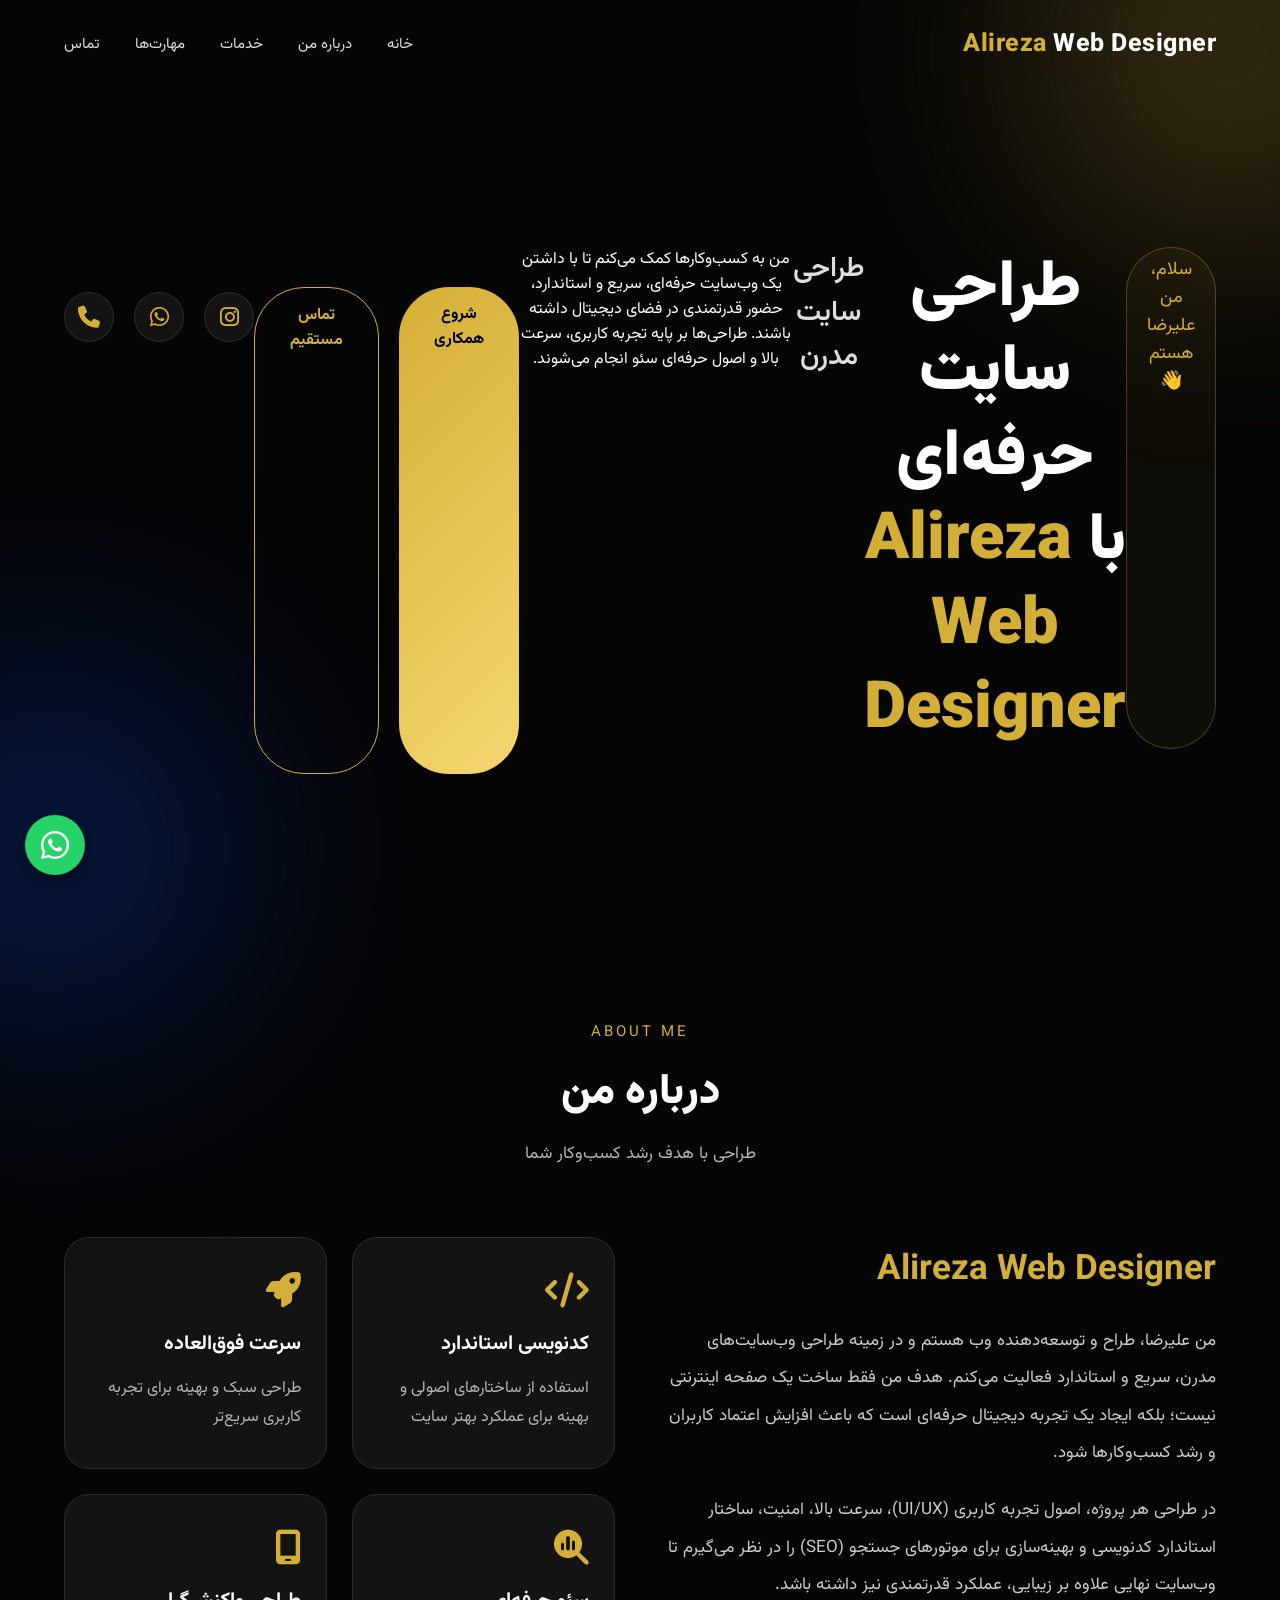
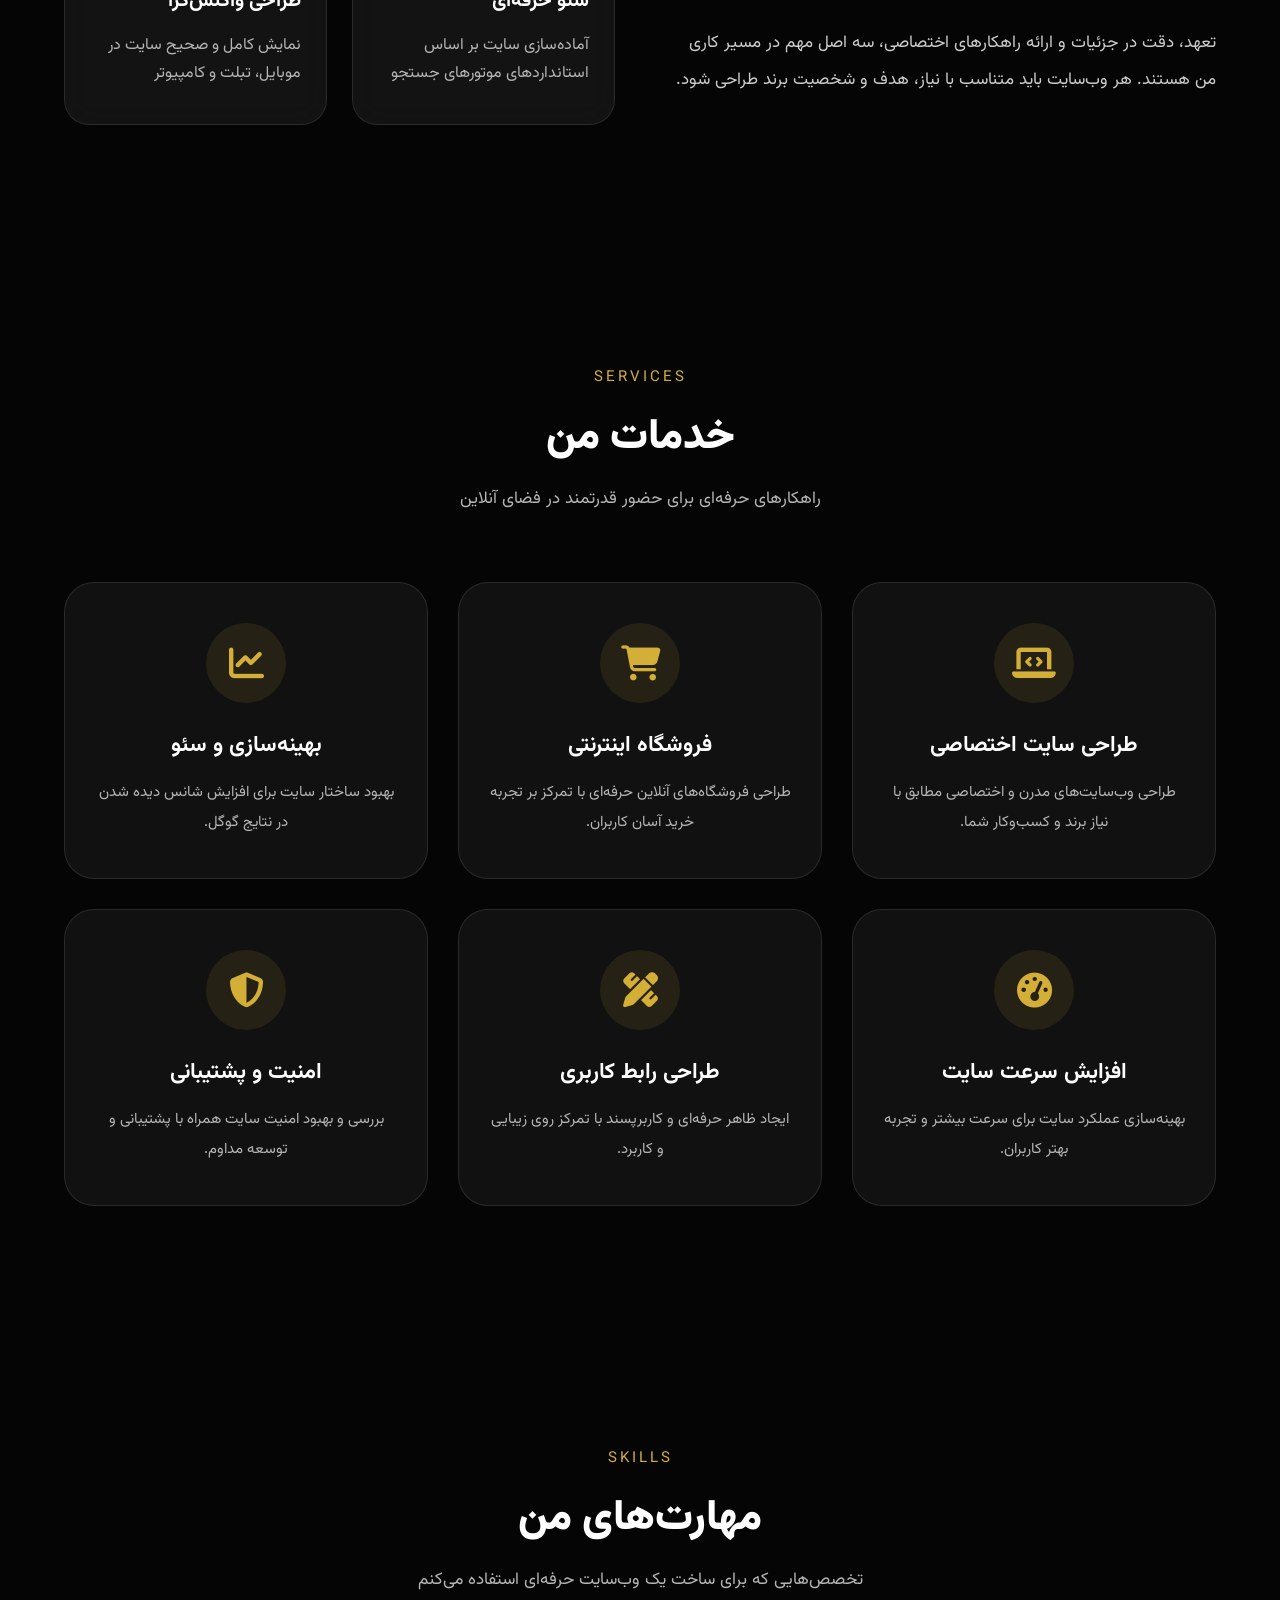
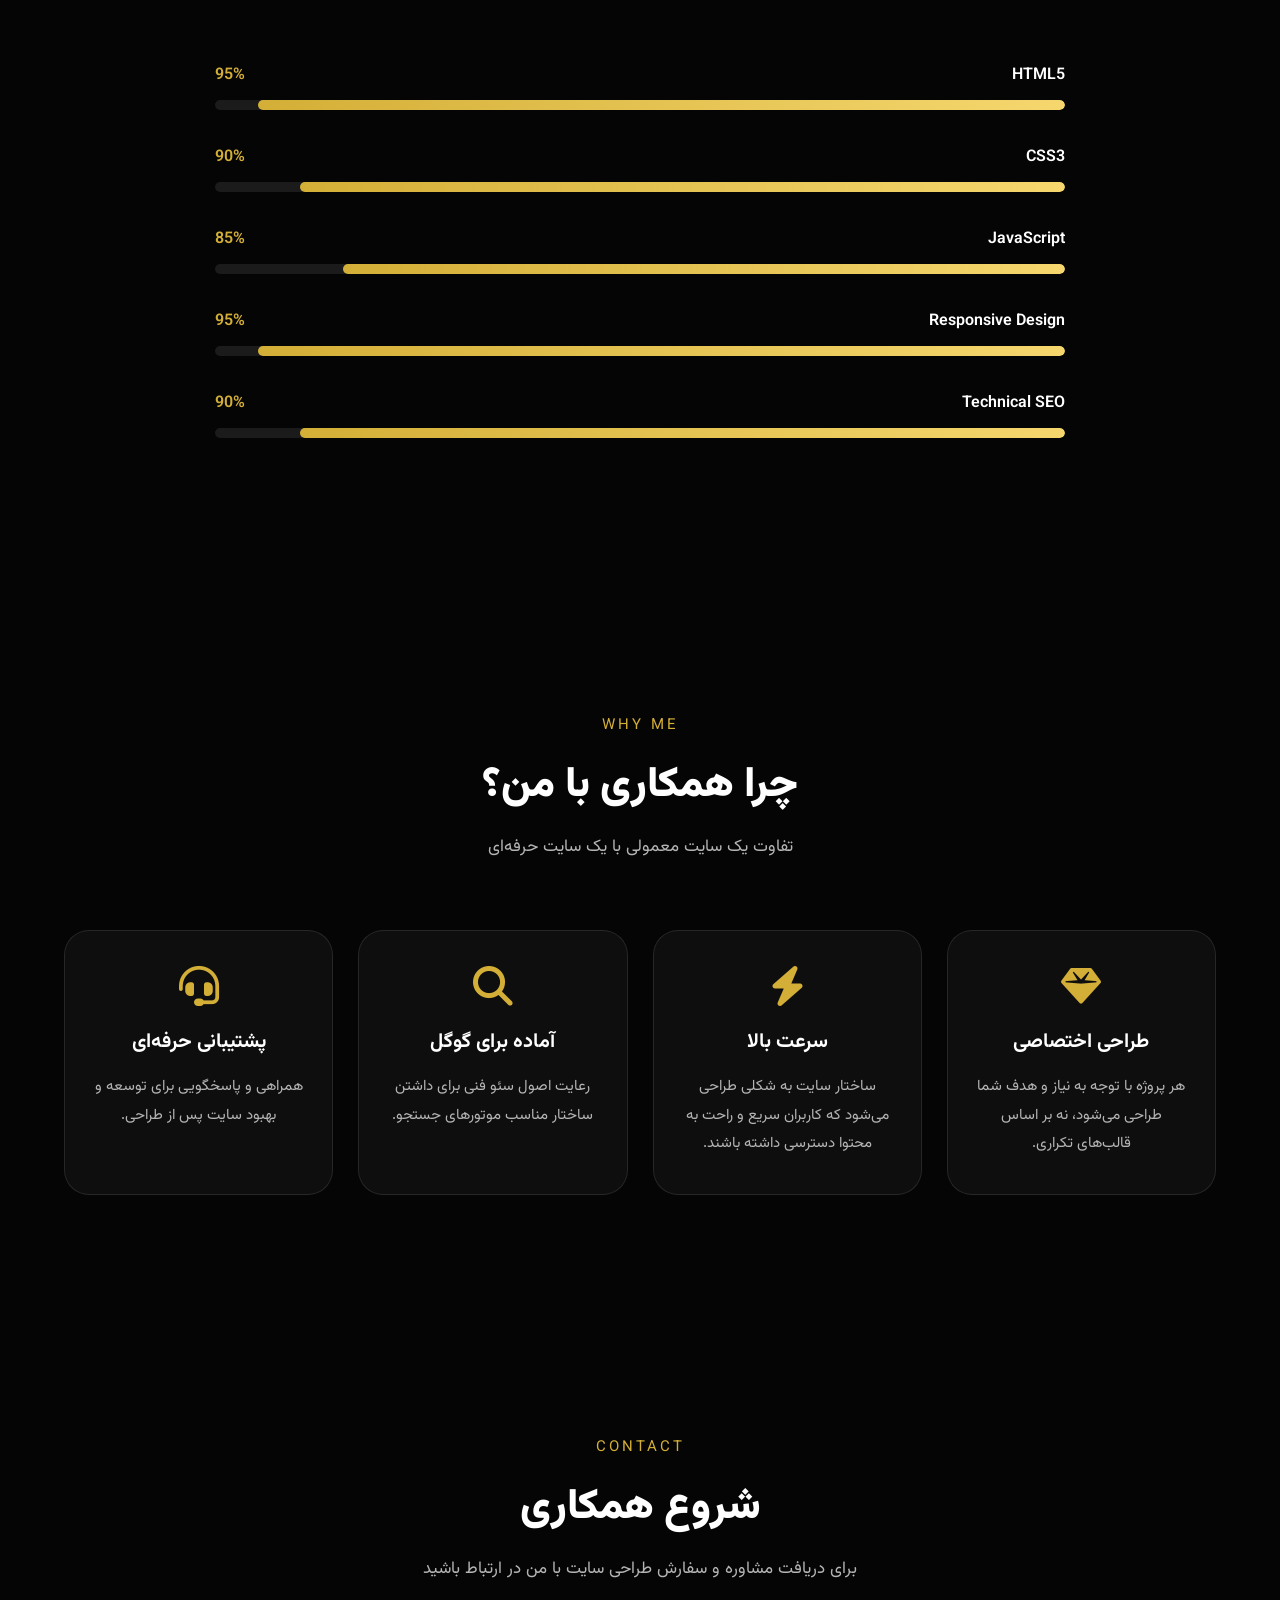
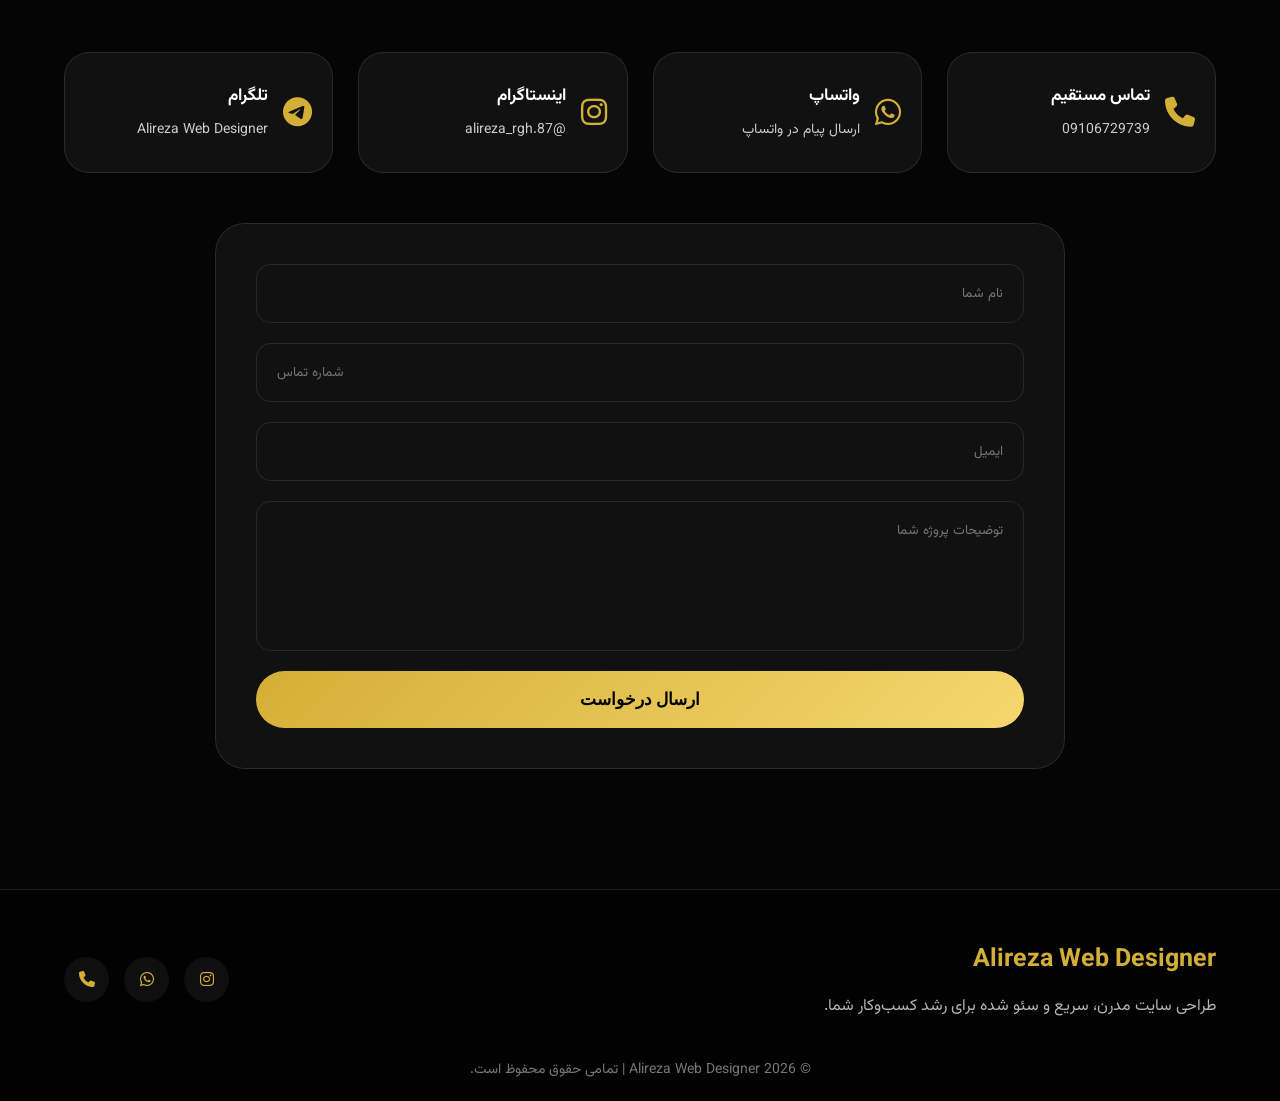
<file: index.html>
<!DOCTYPE html>
<html lang="fa" dir="rtl">

<head>

<meta charset="UTF-8">

<meta http-equiv="X-UA-Compatible" content="IE=edge">

<meta name="viewport" content="width=device-width, initial-scale=1.0">


<title>
Alireza Web Designer | طراحی سایت حرفه‌ای و سئو تخصصی
</title>


<meta name="description"
content="Alireza Web Designer ارائه‌دهنده طراحی سایت مدرن، اختصاصی، سریع و سئو شده برای کسب‌وکارها. طراحی وب‌سایت حرفه‌ای با جدیدترین استانداردهای روز دنیا.">


<meta name="keywords"
content="طراحی سایت، طراحی وب، سئو سایت، طراحی سایت حرفه ای، طراح وب، برنامه نویس وب، Alireza Web Designer">


<meta name="author" content="Alireza Web Designer">


<meta name="robots" content="index, follow">


<meta name="theme-color" content="#050505">


<!-- Open Graph SEO -->

<meta property="og:title"
content="Alireza Web Designer | طراحی سایت حرفه‌ای">


<meta property="og:description"
content="طراحی وب‌سایت‌های مدرن، سریع و کاملاً بهینه برای گوگل">


<meta property="og:type" content="website">


<!-- Schema SEO -->

<script type="application/ld+json">

{
 "@context":"https://schema.org",
 "@type":"Person",
 "name":"Alireza Web Designer",
 "jobTitle":"Web Designer",
 "telephone":"09106729739",
 "sameAs":[
 "https://instagram.com/alireza_rgh.87"
 ]
}

</script>


<!-- Font -->

<link rel="preconnect" href="https://fonts.googleapis.com">

<link rel="preconnect" href="https://fonts.gstatic.com" crossorigin>


<link href="https://fonts.googleapis.com/css2?family=Vazirmatn:wght@300;400;500;600;700;800;900&display=swap"
rel="stylesheet">


<!-- Icons -->

<link rel="stylesheet"
href="https://cdnjs.cloudflare.com/ajax/libs/font-awesome/6.7.2/css/all.min.css">


<!-- CSS -->

<link rel="stylesheet" href="style.css">


</head>


<body>


<!-- Background Effects -->

<div class="bg-effect effect-one"></div>

<div class="bg-effect effect-two"></div>



<!-- Header -->

<header class="header">


<div class="container">


<a href="#" class="logo">

<span>
Alireza
</span>

Web Designer

</a>



<nav class="navbar">


<ul>

<li>
<a href="#home">
خانه
</a>
</li>


<li>
<a href="#about">
درباره من
</a>
</li>


<li>
<a href="#services">
خدمات
</a>
</li>


<li>
<a href="#skills">
مهارت‌ها
</a>
</li>


<li>
<a href="#contact">
تماس
</a>
</li>


</ul>


</nav>



<div class="mobile-menu">

<i class="fa-solid fa-bars"></i>

</div>


</div>


</header>




<!-- Hero Section -->


<section class="hero" id="home">


<div class="container">


<div class="hero-content">



<p class="welcome">

سلام، من علیرضا هستم 👋

</p>



<h1>

طراحی سایت حرفه‌ای

<br>

با

<span>
Alireza Web Designer
</span>

</h1>



<h2>

ساخت وب‌سایت‌های سریع، مدرن و سئو شده

</h2>



<p class="hero-text">

من به کسب‌وکارها کمک می‌کنم تا با داشتن یک وب‌سایت حرفه‌ای، سریع و استاندارد، حضور قدرتمندی در فضای دیجیتال داشته باشند. طراحی‌ها بر پایه تجربه کاربری، سرعت بالا و اصول حرفه‌ای سئو انجام می‌شوند.

</p>



<div class="hero-buttons">


<a href="#contact" class="btn-primary">

شروع همکاری

</a>



<a href="tel:09106729739" class="btn-secondary">

تماس مستقیم

</a>



</div>




<div class="social-links">


<a href="https://instagram.com/alireza_rgh.87"
target="_blank">

<i class="fa-brands fa-instagram"></i>

</a>



<a href="https://wa.me/989106729739"
target="_blank">

<i class="fa-brands fa-whatsapp"></i>

</a>



<a href="tel:09106729739">

<i class="fa-solid fa-phone"></i>

</a>


</div>



</div>


</div>


</section>
<!-- About Section -->

<section class="about" id="about">

<div class="container">


<div class="section-title">

<span>
About Me
</span>

<h2>
درباره من
</h2>

<p>
طراحی با هدف رشد کسب‌وکار شما
</p>

</div>



<div class="about-content">



<div class="about-text">


<h3>
Alireza Web Designer
</h3>


<p>

من علیرضا، طراح و توسعه‌دهنده وب هستم و در زمینه طراحی وب‌سایت‌های مدرن، سریع و استاندارد فعالیت می‌کنم.

هدف من فقط ساخت یک صفحه اینترنتی نیست؛ بلکه ایجاد یک تجربه دیجیتال حرفه‌ای است که باعث افزایش اعتماد کاربران و رشد کسب‌وکارها شود.

</p>



<p>

در طراحی هر پروژه، اصول تجربه کاربری (UI/UX)، سرعت بالا، امنیت، ساختار استاندارد کدنویسی و بهینه‌سازی برای موتورهای جستجو (SEO) را در نظر می‌گیرم تا وب‌سایت نهایی علاوه بر زیبایی، عملکرد قدرتمندی نیز داشته باشد.

</p>



<p>

تعهد، دقت در جزئیات و ارائه راهکارهای اختصاصی، سه اصل مهم در مسیر کاری من هستند. هر وب‌سایت باید متناسب با نیاز، هدف و شخصیت برند طراحی شود.

</p>


</div>





<div class="about-cards">



<div class="info-card">


<i class="fa-solid fa-code"></i>


<h4>
کدنویسی استاندارد
</h4>


<p>
استفاده از ساختارهای اصولی و بهینه برای عملکرد بهتر سایت
</p>


</div>





<div class="info-card">


<i class="fa-solid fa-rocket"></i>


<h4>
سرعت فوق‌العاده
</h4>


<p>
طراحی سبک و بهینه برای تجربه کاربری سریع‌تر
</p>


</div>





<div class="info-card">


<i class="fa-solid fa-magnifying-glass-chart"></i>


<h4>
سئو حرفه‌ای
</h4>


<p>
آماده‌سازی سایت بر اساس استانداردهای موتورهای جستجو
</p>


</div>




<div class="info-card">


<i class="fa-solid fa-mobile-screen"></i>


<h4>
طراحی واکنش‌گرا
</h4>


<p>
نمایش کامل و صحیح سایت در موبایل، تبلت و کامپیوتر
</p>


</div>



</div>


</div>


</div>


</section>






<!-- Services Section -->


<section class="services" id="services">


<div class="container">


<div class="section-title">


<span>
Services
</span>


<h2>
خدمات من
</h2>


<p>
راهکارهای حرفه‌ای برای حضور قدرتمند در فضای آنلاین
</p>


</div>




<div class="services-grid">





<div class="service-box">


<div class="service-icon">

<i class="fa-solid fa-laptop-code"></i>

</div>


<h3>
طراحی سایت اختصاصی
</h3>


<p>

طراحی وب‌سایت‌های مدرن و اختصاصی مطابق با نیاز برند و کسب‌وکار شما.

</p>


</div>






<div class="service-box">


<div class="service-icon">

<i class="fa-solid fa-cart-shopping"></i>

</div>


<h3>
فروشگاه اینترنتی
</h3>


<p>

طراحی فروشگاه‌های آنلاین حرفه‌ای با تمرکز بر تجربه خرید آسان کاربران.

</p>


</div>






<div class="service-box">


<div class="service-icon">

<i class="fa-solid fa-chart-line"></i>

</div>


<h3>
بهینه‌سازی و سئو
</h3>


<p>

بهبود ساختار سایت برای افزایش شانس دیده شدن در نتایج گوگل.

</p>


</div>






<div class="service-box">


<div class="service-icon">

<i class="fa-solid fa-gauge-high"></i>

</div>


<h3>
افزایش سرعت سایت
</h3>


<p>

بهینه‌سازی عملکرد سایت برای سرعت بیشتر و تجربه بهتر کاربران.

</p>


</div>




<div class="service-box">


<div class="service-icon">

<i class="fa-solid fa-pen-ruler"></i>

</div>


<h3>
طراحی رابط کاربری
</h3>


<p>

ایجاد ظاهر حرفه‌ای و کاربرپسند با تمرکز روی زیبایی و کاربرد.

</p>


</div>






<div class="service-box">


<div class="service-icon">

<i class="fa-solid fa-shield-halved"></i>

</div>


<h3>
امنیت و پشتیبانی
</h3>


<p>

بررسی و بهبود امنیت سایت همراه با پشتیبانی و توسعه مداوم.

</p>


</div>




</div>


</div>


</section>
<!-- Skills Section -->

<section class="skills" id="skills">

<div class="container">


<div class="section-title">

<span>
Skills
</span>

<h2>
مهارت‌های من
</h2>

<p>
تخصص‌هایی که برای ساخت یک وب‌سایت حرفه‌ای استفاده می‌کنم
</p>

</div>



<div class="skills-wrapper">



<div class="skill-item">

<div class="skill-info">

<span>
HTML5
</span>

<span>
95%
</span>

</div>

<div class="skill-bar">

<div class="skill-progress html"></div>

</div>

</div>





<div class="skill-item">

<div class="skill-info">

<span>
CSS3
</span>

<span>
90%
</span>

</div>

<div class="skill-bar">

<div class="skill-progress css"></div>

</div>

</div>





<div class="skill-item">

<div class="skill-info">

<span>
JavaScript
</span>

<span>
85%
</span>

</div>

<div class="skill-bar">

<div class="skill-progress js"></div>

</div>

</div>





<div class="skill-item">

<div class="skill-info">

<span>
Responsive Design
</span>

<span>
95%
</span>

</div>

<div class="skill-bar">

<div class="skill-progress responsive"></div>

</div>

</div>





<div class="skill-item">

<div class="skill-info">

<span>
Technical SEO
</span>

<span>
90%
</span>

</div>

<div class="skill-bar">

<div class="skill-progress seo"></div>

</div>

</div>



</div>


</div>

</section>






<!-- Why Choose Me -->

<section class="why-me">


<div class="container">


<div class="section-title">


<span>
Why Me
</span>


<h2>
چرا همکاری با من؟
</h2>


<p>
تفاوت یک سایت معمولی با یک سایت حرفه‌ای
</p>


</div>




<div class="features">





<div class="feature-box">

<i class="fa-solid fa-gem"></i>

<h3>
طراحی اختصاصی
</h3>

<p>
هر پروژه با توجه به نیاز و هدف شما طراحی می‌شود، نه بر اساس قالب‌های تکراری.
</p>

</div>





<div class="feature-box">

<i class="fa-solid fa-bolt"></i>

<h3>
سرعت بالا
</h3>

<p>
ساختار سایت به شکلی طراحی می‌شود که کاربران سریع و راحت به محتوا دسترسی داشته باشند.
</p>

</div>





<div class="feature-box">

<i class="fa-solid fa-search"></i>

<h3>
آماده برای گوگل
</h3>

<p>
رعایت اصول سئو فنی برای داشتن ساختار مناسب موتورهای جستجو.
</p>

</div>





<div class="feature-box">

<i class="fa-solid fa-headset"></i>

<h3>
پشتیبانی حرفه‌ای
</h3>

<p>
همراهی و پاسخگویی برای توسعه و بهبود سایت پس از طراحی.
</p>

</div>




</div>


</div>


</section>








<!-- Contact Section -->


<section class="contact" id="contact">


<div class="container">



<div class="section-title">


<span>
Contact
</span>


<h2>
شروع همکاری
</h2>


<p>
برای دریافت مشاوره و سفارش طراحی سایت با من در ارتباط باشید
</p>


</div>





<div class="contact-box">





<div class="contact-item">

<i class="fa-solid fa-phone"></i>

<div>

<h4>
تماس مستقیم
</h4>

<a href="tel:09106729739">
09106729739
</a>

</div>

</div>







<div class="contact-item">

<i class="fa-brands fa-whatsapp"></i>

<div>

<h4>
واتساپ
</h4>

<a href="https://wa.me/989106729739">
ارسال پیام در واتساپ
</a>

</div>

</div>







<div class="contact-item">

<i class="fa-brands fa-instagram"></i>

<div>

<h4>
اینستاگرام
</h4>

<a href="https://instagram.com/alireza_rgh.87">

@alireza_rgh.87

</a>

</div>

</div>







<div class="contact-item">

<i class="fa-brands fa-telegram"></i>

<div>

<h4>
تلگرام
</h4>

<a href="#">
Alireza Web Designer
</a>

</div>

</div>




</div>





<div class="contact-form">


<form>


<input type="text" placeholder="نام شما">


<input type="tel" placeholder="شماره تماس">


<input type="email" placeholder="ایمیل">


<textarea placeholder="توضیحات پروژه شما"></textarea>


<button type="submit">

ارسال درخواست

</button>


</form>


</div>





</div>


</section>








<!-- Footer -->


<footer>


<div class="container">


<div class="footer-content">


<div class="footer-logo">


<h3>

Alireza Web Designer

</h3>


<p>

طراحی سایت مدرن، سریع و سئو شده برای رشد کسب‌وکار شما.

</p>


</div>





<div class="footer-social">


<a href="https://instagram.com/alireza_rgh.87">

<i class="fa-brands fa-instagram"></i>

</a>


<a href="https://wa.me/989106729739">

<i class="fa-brands fa-whatsapp"></i>

</a>


<a href="tel:09106729739">

<i class="fa-solid fa-phone"></i>

</a>


</div>


</div>




<div class="copyright">


© 2026 Alireza Web Designer | تمامی حقوق محفوظ است.


</div>



</div>


</footer>






<!-- Floating WhatsApp -->


<a class="whatsapp-float"
href="https://wa.me/989106729739">


<i class="fa-brands fa-whatsapp"></i>


</a>





<script src="script.js"></script>


</body>

</html>
</file>
<file: style.css>
@import url('https://fonts.googleapis.com/css2?family=Vazirmatn:wght@300;400;500;600;700;800;900&display=swap');


/* =========================
   Global Reset
========================= */

*{
    margin:0;
    padding:0;
    box-sizing:border-box;
    scroll-behavior:smooth;
}


:root{

    --black:#050505;
    --dark:#0b0b0b;
    --gold:#d4af37;
    --gold-light:#f5d76e;
    --white:#ffffff;
    --gray:#b5b5b5;
    --glass:rgba(255,255,255,0.06);

}



html{
    font-size:16px;
}


body{

    font-family:'Vazirmatn',sans-serif;
    background:var(--black);
    color:var(--white);
    overflow-x:hidden;

}



a{

    text-decoration:none;
    color:inherit;

}



ul{

    list-style:none;

}



img{

    max-width:100%;
    display:block;

}




/* =========================
   Container
========================= */


.container{

    width:90%;
    max-width:1200px;
    margin:auto;

}




/* =========================
   Background Effects
========================= */


.bg-effect{

    position:fixed;
    width:400px;
    height:400px;
    border-radius:50%;
    filter:blur(120px);
    opacity:.25;
    z-index:-1;

}



.effect-one{

    background:var(--gold);
    top:-150px;
    right:-150px;

}



.effect-two{

    background:#0055ff;
    bottom:-150px;
    left:-150px;

}




/* =========================
   Header
========================= */


.header{

    width:100%;
    position:fixed;
    top:0;
    left:0;
    z-index:999;
    padding:25px 0;
    transition:.4s;

}



.header.scrolled{

    background:rgba(5,5,5,.85);
    backdrop-filter:blur(15px);
    padding:15px 0;
    border-bottom:1px solid rgba(212,175,55,.2);

}




.header .container{

    display:flex;
    align-items:center;
    justify-content:space-between;

}




/* Logo */


.logo{

    font-size:25px;
    font-weight:800;
    letter-spacing:.5px;

}



.logo span{

    color:var(--gold);

}






/* Navbar */


.navbar ul{

    display:flex;
    gap:35px;

}



.navbar ul li a{

    font-size:15px;
    color:#ddd;
    transition:.3s;
    position:relative;

}



.navbar ul li a::after{

    content:"";
    position:absolute;
    width:0;
    height:2px;
    background:var(--gold);
    bottom:-8px;
    right:0;
    transition:.3s;

}



.navbar ul li a:hover{

    color:var(--gold);

}



.navbar ul li a:hover::after{

    width:100%;

}





/* Mobile Menu */


.mobile-menu{

    display:none;
    font-size:25px;
    color:var(--gold);
    cursor:pointer;

}


/* =========================
   Hero Section
========================= */


.hero{

    min-height:100vh;
    display:flex;
    align-items:center;
    padding-top:120px;
    position:relative;

}



.hero-content{

    width:100%;
    display:flex;
    justify-content:center;
    text-align:center;

}



.hero-text{

    max-width:900px;
    animation:fadeUp 1s ease;

}



.welcome{

    display:inline-block;
    color:var(--gold);
    font-size:18px;
    margin-bottom:25px;
    padding:8px 20px;
    border:1px solid rgba(212,175,55,.3);
    border-radius:50px;
    background:rgba(212,175,55,.05);

}





.hero h1{

    font-size:65px;
    line-height:1.3;
    font-weight:900;
    margin-bottom:20px;

}



.hero h1 span{

    color:var(--gold);
    position:relative;

}



.hero h2{

    font-size:28px;
    color:#ddd;
    font-weight:600;
    margin-bottom:25px;

}



.hero-text p{

    color:var(--gray);
    font-size:18px;
    line-height:2;
    margin:auto;
    max-width:750px;

}




/* =========================
   Buttons
========================= */


.hero-buttons{

    display:flex;
    justify-content:center;
    gap:20px;
    margin-top:40px;

}



.btn-primary,
.btn-secondary{

    padding:15px 35px;
    border-radius:50px;
    font-size:16px;
    font-weight:700;
    transition:.4s;

}




.btn-primary{

    background:linear-gradient(
    135deg,
    var(--gold),
    var(--gold-light)
    );

    color:#000;

}



.btn-primary:hover{

    transform:translateY(-5px);
    box-shadow:0 15px 35px rgba(212,175,55,.35);

}




.btn-secondary{

    border:1px solid var(--gold);
    color:var(--gold);

}



.btn-secondary:hover{

    background:var(--gold);
    color:#000;
    transform:translateY(-5px);

}






/* =========================
   Social Links
========================= */


.social-links{

    margin-top:45px;
    display:flex;
    justify-content:center;
    gap:20px;

}



.social-links a{

    width:50px;
    height:50px;
    border-radius:50%;
    display:flex;
    align-items:center;
    justify-content:center;

    background:var(--glass);

    border:1px solid rgba(255,255,255,.1);

    color:var(--gold);

    font-size:22px;

    transition:.4s;

}



.social-links a:hover{

    background:var(--gold);
    color:#000;
    transform:translateY(-8px);

}






/* =========================
   Section Title
========================= */


.section-title{

    text-align:center;
    margin-bottom:70px;

}



.section-title span{

    color:var(--gold);
    font-size:15px;
    text-transform:uppercase;
    letter-spacing:3px;

}



.section-title h2{

    font-size:42px;
    margin:15px 0;
    font-weight:900;

}



.section-title p{

    color:var(--gray);
    font-size:17px;

}







/* =========================
   About Section
========================= */


.about{

    padding:120px 0;

}



.about-content{

    display:grid;
    grid-template-columns:1fr 1fr;
    gap:50px;
    align-items:center;

}



.about-text h3{

    font-size:35px;
    color:var(--gold);
    margin-bottom:25px;

}



.about-text p{

    color:#ccc;
    line-height:2.2;
    margin-bottom:20px;
    font-size:17px;

}





.about-cards{

    display:grid;
    grid-template-columns:repeat(2,1fr);
    gap:25px;

}



.info-card{

    padding:35px 25px;

    background:var(--glass);

    border:1px solid rgba(255,255,255,.1);

    border-radius:25px;

    backdrop-filter:blur(15px);

    transition:.4s;

}



.info-card:hover{

    transform:translateY(-10px);

    border-color:var(--gold);

}




.info-card i{

    font-size:35px;
    color:var(--gold);
    margin-bottom:20px;

}



.info-card h4{

    font-size:20px;
    margin-bottom:15px;

}



.info-card p{

    color:var(--gray);
    line-height:1.8;

}




/* Animation */


@keyframes fadeUp{

    from{

        opacity:0;
        transform:translateY(40px);

    }


    to{

        opacity:1;
        transform:translateY(0);

    }

}


/* =========================
   Services Section
========================= */


.services{

    padding:120px 0;

}



.services-grid{

    display:grid;

    grid-template-columns:repeat(3,1fr);

    gap:30px;

}





.service-box{

    background:rgba(255,255,255,.05);

    border:1px solid rgba(255,255,255,.1);

    padding:40px 30px;

    border-radius:30px;

    text-align:center;

    transition:.4s;

    position:relative;

    overflow:hidden;

}





.service-box::before{

    content:"";

    position:absolute;

    width:100%;

    height:3px;

    background:var(--gold);

    top:0;

    right:-100%;

    transition:.5s;

}





.service-box:hover::before{

    right:0;

}





.service-box:hover{

    transform:translateY(-12px);

    border-color:rgba(212,175,55,.5);

    box-shadow:0 20px 40px rgba(0,0,0,.4);

}





.service-icon{

    width:80px;

    height:80px;

    margin:0 auto 25px;

    border-radius:50%;

    display:flex;

    align-items:center;

    justify-content:center;

    background:rgba(212,175,55,.1);

    color:var(--gold);

    font-size:35px;

}





.service-box h3{

    font-size:22px;

    margin-bottom:15px;

}





.service-box p{

    color:var(--gray);

    line-height:2;

    font-size:15px;

}







/* =========================
   Skills Section
========================= */


.skills{

    padding:120px 0;

}





.skills-wrapper{

    max-width:850px;

    margin:auto;

}





.skill-item{

    margin-bottom:35px;

}





.skill-info{

    display:flex;

    justify-content:space-between;

    margin-bottom:12px;

    font-weight:600;

}





.skill-info span:last-child{

    color:var(--gold);

}





.skill-bar{

    width:100%;

    height:10px;

    background:#1b1b1b;

    border-radius:20px;

    overflow:hidden;

}





.skill-progress{

    height:100%;

    background:linear-gradient(
    90deg,
    var(--gold),
    var(--gold-light)
    );

    border-radius:20px;

    animation:loading 2s ease;

}





.skill-progress.html{

    width:95%;

}





.skill-progress.css{

    width:90%;

}





.skill-progress.js{

    width:85%;

}





.skill-progress.responsive{

    width:95%;

}





.skill-progress.seo{

    width:90%;

}






@keyframes loading{

    from{

        width:0;

    }


}






/* =========================
   Why Me Section
========================= */


.why-me{

    padding:120px 0;

}





.features{

    display:grid;

    grid-template-columns:repeat(4,1fr);

    gap:25px;

}





.feature-box{

    padding:35px 25px;

    text-align:center;

    background:rgba(255,255,255,.04);

    border-radius:25px;

    border:1px solid rgba(255,255,255,.1);

    transition:.4s;

}





.feature-box:hover{

    transform:translateY(-10px);

    border-color:var(--gold);

}





.feature-box i{

    font-size:40px;

    color:var(--gold);

    margin-bottom:20px;

}





.feature-box h3{

    font-size:20px;

    margin-bottom:15px;

}





.feature-box p{

    color:var(--gray);

    line-height:1.9;

    font-size:15px;

}


/* =========================
   Contact Section
========================= */


.contact{

    padding:120px 0;

}




.contact-box{

    display:grid;

    grid-template-columns:repeat(4,1fr);

    gap:25px;

    margin-bottom:50px;

}





.contact-item{

    background:rgba(255,255,255,.05);

    border:1px solid rgba(255,255,255,.1);

    border-radius:25px;

    padding:30px 20px;

    display:flex;

    align-items:center;

    gap:15px;

    transition:.4s;

}





.contact-item:hover{

    border-color:var(--gold);

    transform:translateY(-8px);

}





.contact-item i{

    font-size:30px;

    color:var(--gold);

}





.contact-item h4{

    margin-bottom:8px;

    font-size:17px;

}





.contact-item a{

    color:#ccc;

    font-size:14px;

}





.contact-item a:hover{

    color:var(--gold);

}







/* Contact Form */


.contact-form{

    max-width:850px;

    margin:auto;

    background:rgba(255,255,255,.05);

    padding:40px;

    border-radius:30px;

    border:1px solid rgba(255,255,255,.1);

}





.contact-form form{

    display:grid;

    gap:20px;

}





.contact-form input,

.contact-form textarea{

    width:100%;

    padding:18px 20px;

    background:#111;

    border:1px solid rgba(255,255,255,.1);

    border-radius:15px;

    color:#fff;

    font-family:inherit;

    outline:none;

    transition:.3s;

}





.contact-form textarea{

    height:150px;

    resize:none;

}





.contact-form input:focus,

.contact-form textarea:focus{

    border-color:var(--gold);

}





.contact-form button{

    padding:18px;

    border:none;

    border-radius:50px;

    background:linear-gradient(
    135deg,
    var(--gold),
    var(--gold-light)
    );

    color:#000;

    font-size:17px;

    font-weight:800;

    cursor:pointer;

    transition:.4s;

}





.contact-form button:hover{

    transform:translateY(-5px);

    box-shadow:0 15px 30px rgba(212,175,55,.3);

}







/* =========================
   Footer
========================= */


footer{

    padding:50px 0 20px;

    background:#020202;

    border-top:1px solid rgba(212,175,55,.15);

}





.footer-content{

    display:flex;

    justify-content:space-between;

    align-items:center;

    gap:30px;

}





.footer-logo h3{

    color:var(--gold);

    font-size:25px;

    margin-bottom:15px;

}





.footer-logo p{

    color:var(--gray);

}





.footer-social{

    display:flex;

    gap:15px;

}





.footer-social a{

    width:45px;

    height:45px;

    border-radius:50%;

    display:flex;

    justify-content:center;

    align-items:center;

    background:rgba(255,255,255,.05);

    color:var(--gold);

    transition:.3s;

}





.footer-social a:hover{

    background:var(--gold);

    color:#000;

}





.copyright{

    text-align:center;

    margin-top:40px;

    color:#777;

    font-size:14px;

}







/* =========================
   Floating WhatsApp
========================= */


.whatsapp-float{

    position:fixed;

    bottom:25px;

    left:25px;

    width:60px;

    height:60px;

    background:#25D366;

    color:#fff;

    border-radius:50%;

    display:flex;

    justify-content:center;

    align-items:center;

    font-size:32px;

    z-index:999;

    box-shadow:0 10px 30px rgba(0,0,0,.4);

    animation:pulse 2s infinite;

}





@keyframes pulse{


0%{

transform:scale(1);

}


50%{

transform:scale(1.1);

}


100%{

transform:scale(1);

}


}






/* =========================
   Responsive Design
========================= */


@media(max-width:992px){


.navbar{

display:none;

}


.mobile-menu{

display:block;

}



.hero h1{

font-size:45px;

}



.about-content{

grid-template-columns:1fr;

}



.services-grid{

grid-template-columns:repeat(2,1fr);

}



.features{

grid-template-columns:repeat(2,1fr);

}



.contact-box{

grid-template-columns:repeat(2,1fr);

}


}





@media(max-width:600px){



.hero h1{

font-size:34px;

}



.hero h2{

font-size:20px;

}



.hero-text{

font-size:15px;

}



.hero-buttons{

flex-direction:column;

}



.about-cards{

grid-template-columns:1fr;

}



.services-grid{

grid-template-columns:1fr;

}



.features{

grid-template-columns:1fr;

}



.contact-box{

grid-template-columns:1fr;

}



.contact-form{

padding:25px;

}



.footer-content{

flex-direction:column;

text-align:center;

}



.section-title h2{

font-size:32px;

}


}
</file>
